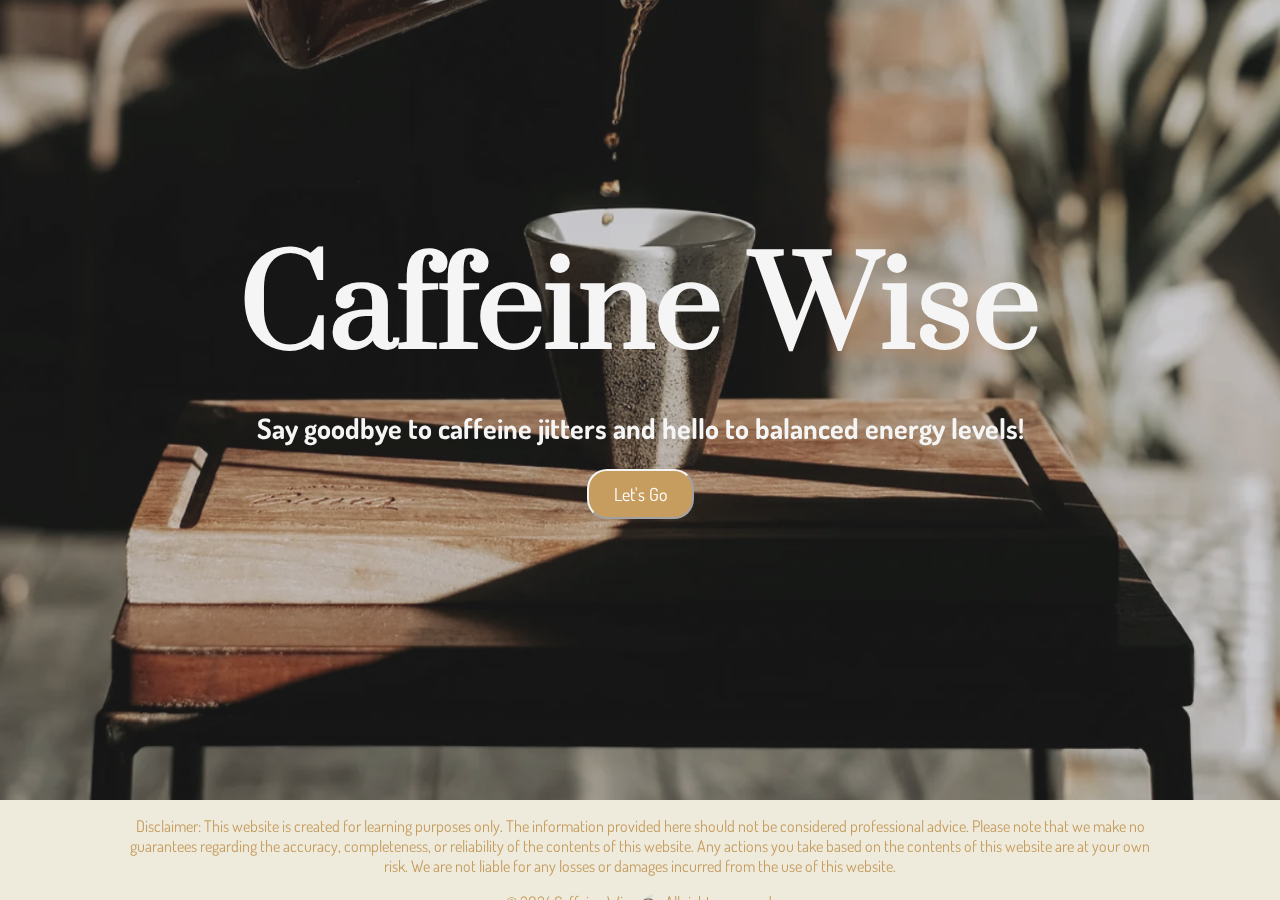
<file: index.html>
<!DOCTYPE html>
<html lang="en">
  <head>
    <meta charset="UTF-8">
    <meta name="viewport" content="width=device-width, initial-scale=1.0">
    <title>☕ Caffeine Wise</title>
  
    <!-- links to CSS files -->
    <link rel="stylesheet" href="./style.css" />

    <!-- Google Fonts -->
    <link rel="preconnect" href="https://fonts.googleapis.com">
    <link rel="preconnect" href="https://fonts.gstatic.com" crossorigin>
    <link href="https://fonts.googleapis.com/css2?family=Abel&family=Dosis:wght@200&display=swap" rel="stylesheet">

    <link rel="preconnect" href="https://fonts.googleapis.com">
    <link rel="preconnect" href="https://fonts.gstatic.com" crossorigin>
    <link href="https://fonts.googleapis.com/css2?family=Prata&display=swap" rel="stylesheet">

    <!-- Google tag (gtag.js) -->
    <script async src="https://www.googletagmanager.com/gtag/js?id=G-7TTR4WD9L4"></script>
    <script>
    window.dataLayer = window.dataLayer || [];
    function gtag(){dataLayer.push(arguments);}
    gtag('js', new Date());
    gtag('config', 'G-7TTR4WD9L4');
    </script>

  </head>

  <body>
    <div id="background"></div>

    <div class="content-wrapper">
      <div class="left-container">
      </div>

      <div>
        <h1 id="maintitle">Caffeine Wise</h1>
        <h2 id="intro">Say goodbye to caffeine jitters and hello to balanced energy levels!</h2>
        <a href="tools.html" class="no-underline">
          <button class="lets-go-button">Let's Go</button>
        </a>
      </div>

      <div class="right-container">
      </div>
    </div>
    
  <footer id="footer-disclaimer">
    <div>
      <p>Disclaimer: This website is created for learning purposes only. The information provided here should not be considered professional advice. Please note that we make no guarantees regarding the accuracy, completeness, or reliability of the contents of this website. Any actions you take based on the contents of this website are at your own risk. We are not liable for any losses or damages incurred from the use of this website. </p>
      <p>&copy; 2024 Caffeine Wise ☕. All rights reserved.</p>
    </div>
  </footer>

  </body>

</html>
</file>
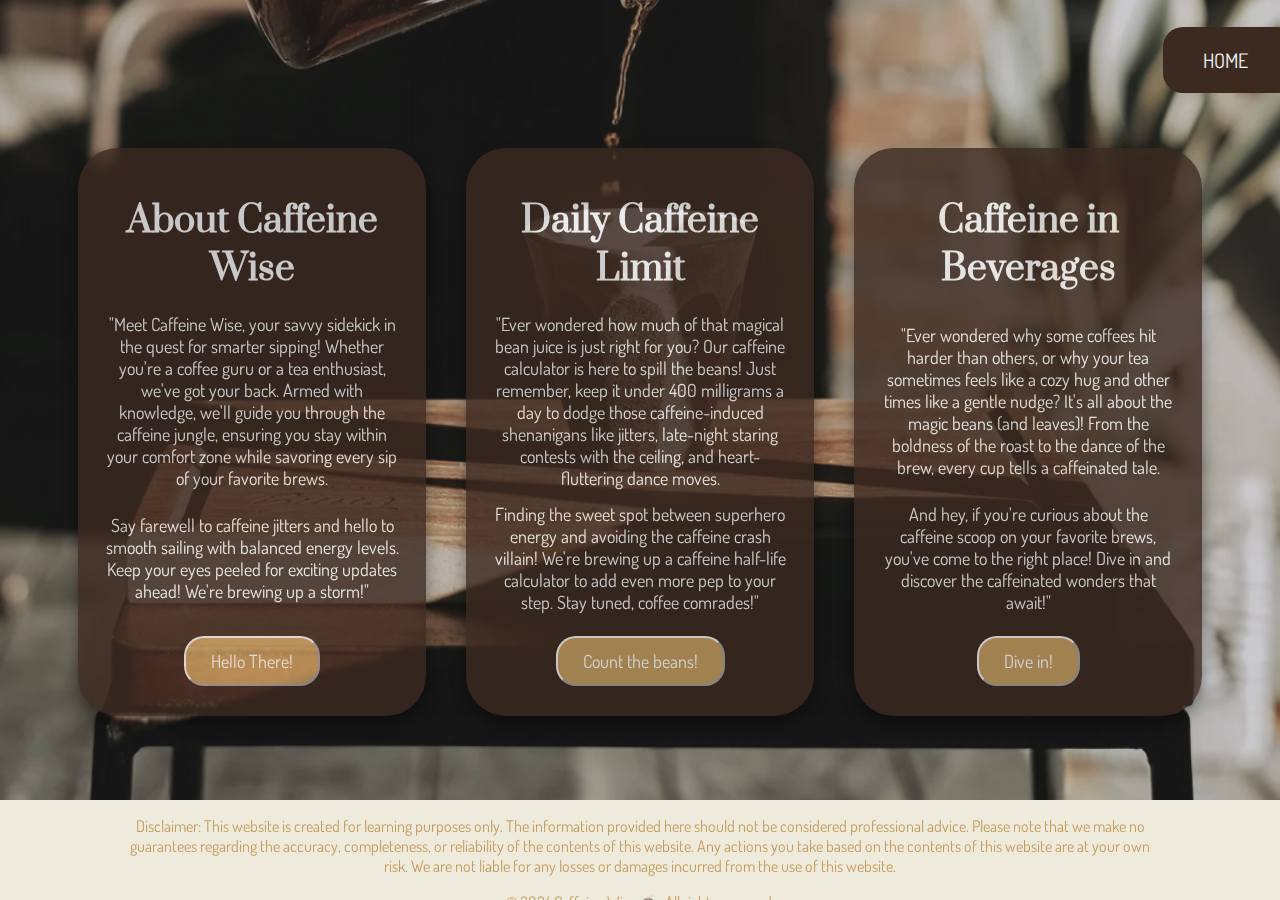
<file: about.html>
<!DOCTYPE html>
<html lang="en">
    <head>
        <meta charset="UTF-8">
        <meta name="viewport" content="width=device-width, initial-scale=1.0">
        <title>Document</title>
      
    
        <!-- links to CSS files -->
        <link rel="stylesheet" href="./style.css" />
    
        <!-- Icons and Symbols -->
        <link rel="stylesheet" href="https://fonts.googleapis.com/css2?family=Material+Symbols+Outlined:opsz,wght,FILL,GRAD@20..48,100..700,0..1,-50..200" />
    
        <!-- Google Fonts -->
        <link rel="preconnect" href="https://fonts.googleapis.com">
        <link rel="preconnect" href="https://fonts.gstatic.com" crossorigin>
        <link href="https://fonts.googleapis.com/css2?family=Abel&family=Dosis:wght@200&display=swap" rel="stylesheet">
    
        <link rel="preconnect" href="https://fonts.googleapis.com">
        <link rel="preconnect" href="https://fonts.gstatic.com" crossorigin>
        <link href="https://fonts.googleapis.com/css2?family=Prata&display=swap" rel="stylesheet">

        <!-- Google tag (gtag.js) -->
        <script async src="https://www.googletagmanager.com/gtag/js?id=G-7TTR4WD9L4"></script>
        <script>
        window.dataLayer = window.dataLayer || [];
        function gtag(){dataLayer.push(arguments);}
        gtag('js', new Date());

        gtag('config', 'G-7TTR4WD9L4');
        </script>

    </head>
    
    <body>
      <header>
        <nav id="dosis-header">
          <ul>
            <li><a href="index.html">HOME</a></li>
            <!-- <li><a href="about.html">ABOUT</a></li> -->
            <!-- <li><a href="caffeineCalculator.html">Calculator</a></li>
            <li><a href="caffeineInBeverages.html">Beverages</a></li> -->
          </ul>
        </nav>
      </header>

        <div id="background"></div>
    
        <div class="three-box-wrapper">
            <div class="three-box">
                <!-- <img src="" alt="left box"> -->
              <div class="three-box-content">
                <h2 class="three-box-title">About Caffeine Wise</h2>
                <p class="three-box-details">"Meet Caffeine Wise, your savvy sidekick in the quest for smarter sipping! Whether you're a coffee guru or a tea enthusiast, we've got your back. Armed with knowledge, we'll guide you through the caffeine jungle, ensuring you stay within your comfort zone while savoring every sip of your favorite brews. </p>
                <p class="three-box-details">Say farewell to caffeine jitters and hello to smooth sailing with balanced energy levels. Keep your eyes peeled for exciting updates ahead! We're brewing up a storm!"</p>
                <a href="index.html" class="no-underline">
                  <button class="lets-go-button">Hello There!</button>
                </a>
              </div>
            </div>
        
            <div class="three-box">
                <!-- <img src="" alt="middle box"> -->
              <div class="three-box-content">
                <h2 class="three-box-title">Daily Caffeine Limit</h2>
                <p class="three-box-details">"Ever wondered how much of that magical bean juice is just right for you? Our caffeine calculator is here to spill the beans! Just remember, keep it under 400 milligrams a day to dodge those caffeine-induced shenanigans like jitters, late-night staring contests with the ceiling, and heart-fluttering dance moves. </p>
                <p class="three-box-details">Finding the sweet spot between superhero energy and avoiding the caffeine crash villain! We're brewing up a caffeine half-life calculator to add even more pep to your step. Stay tuned, coffee comrades!"</p>
                <a href="caffeineCalculator.html" class="no-underline">
                  <button class="lets-go-button">Count the beans!</button>
                </a>
              </div>
            </div>
        
            <div class="three-box">
                <!-- <img src="" alt="right box"> -->
                <div class="three-box-content">
                  <h2 class="three-box-title">Caffeine in Beverages</h2>
                  <p class="three-box-details">"Ever wondered why some coffees hit harder than others, or why your tea sometimes feels like a cozy hug and other times like a gentle nudge? It's all about the magic beans (and leaves)! From the boldness of the roast to the dance of the brew, every cup tells a caffeinated tale. </p>
                  <p class="three-box-details">And hey, if you're curious about the caffeine scoop on your favorite brews, you've come to the right place! Dive in and discover the caffeinated wonders that await!"</p>
                  <a href="caffeineInBeverages.html" class="no-underline">
                    <button class="lets-go-button">Dive in!</button>
                  </a>
                </div>
            </div>
        </div>
        
        <footer id="footer-disclaimer">
          <div>
            <p>Disclaimer: This website is created for learning purposes only. The information provided here should not be considered professional advice. Please note that we make no guarantees regarding the accuracy, completeness, or reliability of the contents of this website. Any actions you take based on the contents of this website are at your own risk. We are not liable for any losses or damages incurred from the use of this website. </p>
            <p>&copy; 2024 Caffeine Wise ☕. All rights reserved.</p>
          </div>
        </footer>
        
    </body>
</html>
</file>
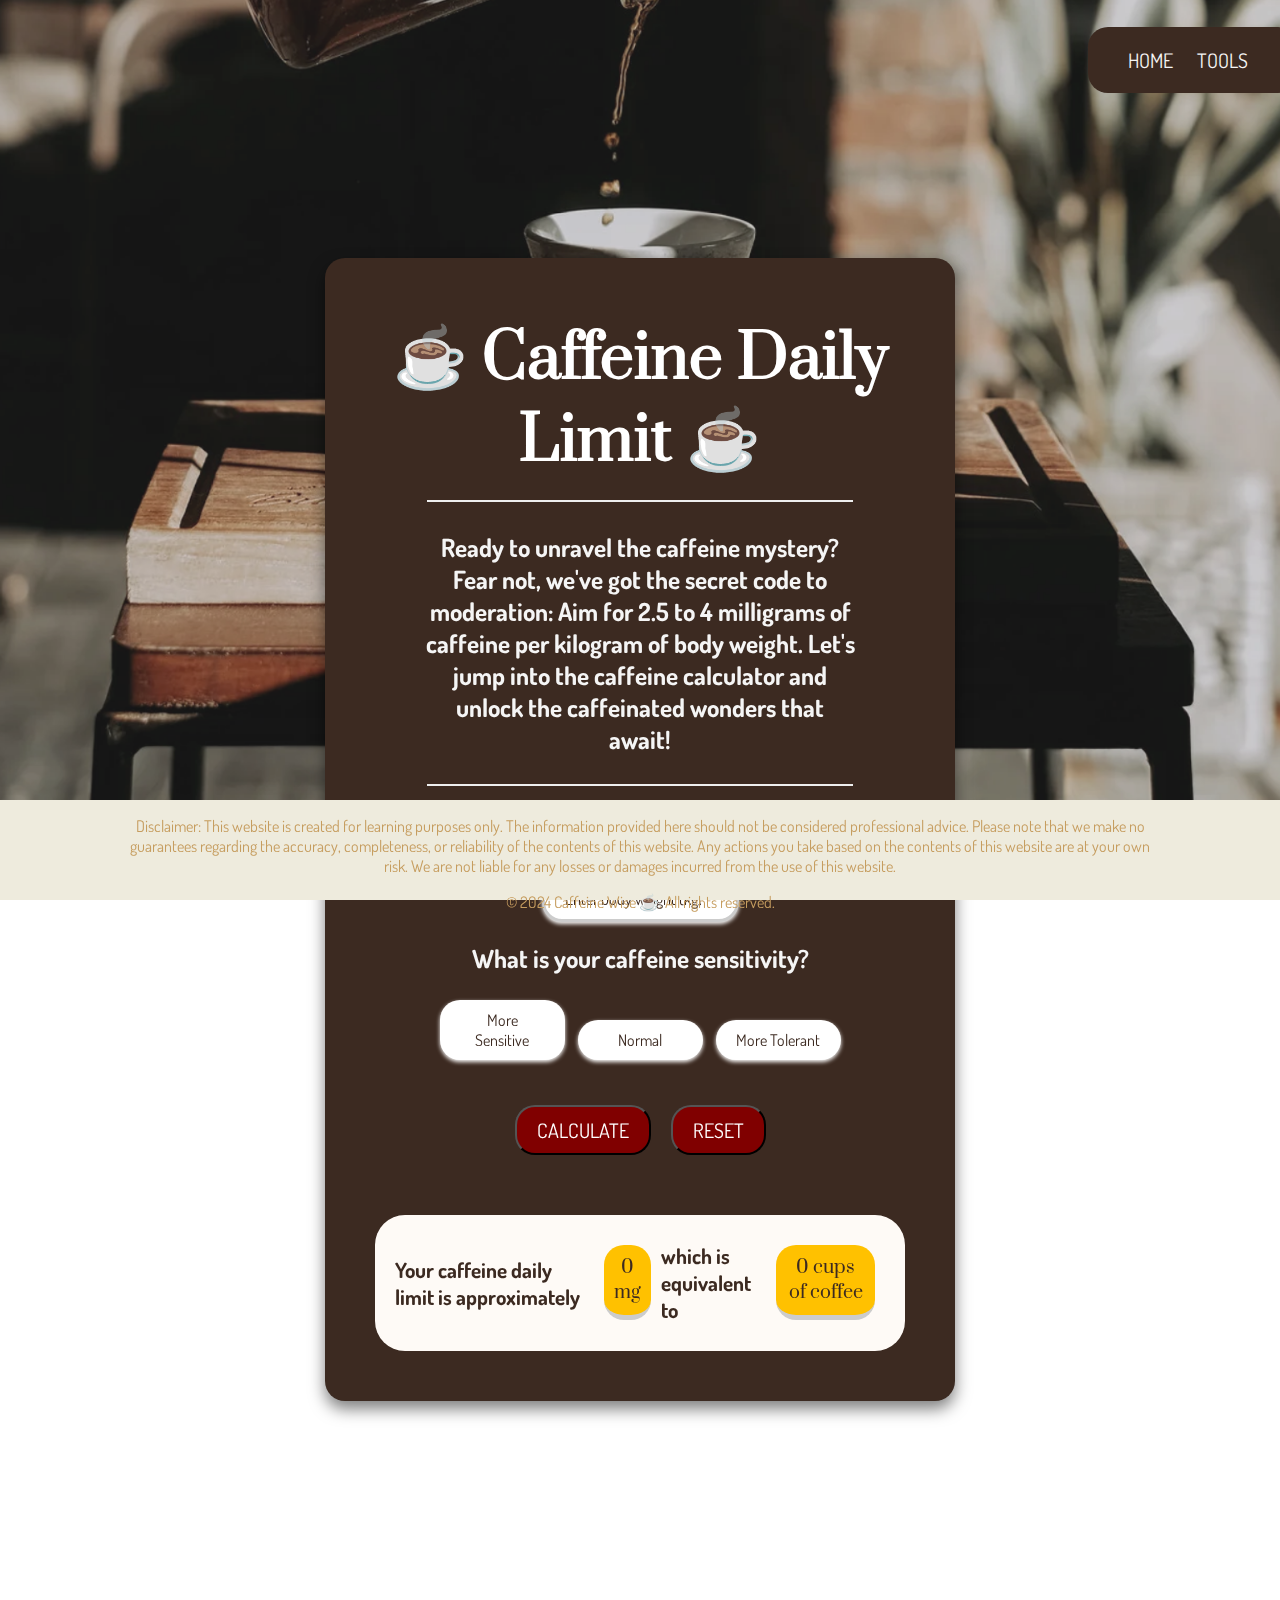
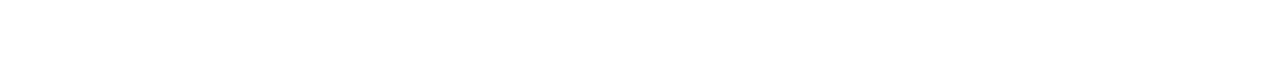
<file: caffeineCalculator.html>
<!DOCTYPE html>
<html lang="en">
  <head>
      <meta charset="UTF-8">
      <meta name="viewport" content="width=device-width, initial-scale=1.0">
      <title>☕ Caffeine Wise</title>

      <!-- links to CSS files -->
      <link rel="stylesheet" href="./style.css" />

      <!-- Google Fonts -->
      <link rel="preconnect" href="https://fonts.googleapis.com">
      <link rel="preconnect" href="https://fonts.gstatic.com" crossorigin>
      <link href="https://fonts.googleapis.com/css2?family=Abel&family=Dosis:wght@200&display=swap" rel="stylesheet">

      <link rel="preconnect" href="https://fonts.googleapis.com">
      <link rel="preconnect" href="https://fonts.gstatic.com" crossorigin>
      <link href="https://fonts.googleapis.com/css2?family=Prata&display=swap" rel="stylesheet">


      <!-- Google tag (gtag.js) -->
      <script async src="https://www.googletagmanager.com/gtag/js?id=G-7TTR4WD9L4"></script>
      <script>
      window.dataLayer = window.dataLayer || [];
      function gtag(){dataLayer.push(arguments);}
      gtag('js', new Date());
      gtag('config', 'G-7TTR4WD9L4');
      </script>
  </head>

  <body>
    <header>
      <nav id="dosis-header">
        <ul>
          <li><a href="index.html">HOME</a></li>
          <li><a href="tools.html">TOOLS</a></li>
        </ul>
      </nav>
    </header>

    <div id="background"></div>
    
    <div class="content-wrapper">
      <div class="left-container">
      </div>

      <div class="caffeine-calculator-container">
      
        <h1 id="sub-title">☕ Caffeine Daily Limit ☕</h1>

        <hr>

        <h2 id="additional-infor">Ready to unravel the caffeine mystery? Fear not, we've got the secret code to moderation: Aim for 2.5 to 4 milligrams of caffeine per kilogram of body weight. Let's jump into the caffeine calculator and unlock the caffeinated wonders that await!</h2>

        <hr>

        <h3 id="caffeine-questions">What is your body weight?</h3>

        <section class="body-weight-kilogram">
          <input type="number" id="userInputWeight" placeholder="Enter body weight (kg)">
        </section>
  
        <h2 id="caffeine-questions">What is your caffeine sensitivity?</h2>

        <section class="sensitivity-to-caffeine">
          <!-- Radio button for user to select caffeine sensitivity -->
          <input type="radio" id="more-sensitive" name="Sensitivity" value="moreSensitive">
          <label for="more-sensitive">More Sensitive</label>
  
          <input type="radio" id="normal" name="Sensitivity" value="normal">
          <label for="normal">Normal</label>
  
          <input type="radio" id="more-tolerant" name="Sensitivity" value="moreTolerant">
          <label for="more-tolerant">More Tolerant</label>
        </section>
  
        <section class="calculate-reset-button">
          <!-- Calculate button -->
          <button id="calculate-button" onclick="calculateCaffeine()">CALCULATE</button>
          <!-- Reset button -->
          <button id="reset-button" onclick="resetCaffeine()">RESET</button>
        </section>

        <section class="result-section" id="caffeine-results">
          <!-- Display results -->
          <h2>Your caffeine daily limit is approximately</h2>
          <div id="result-box">0 mg</div>
          <h2>which is equivalent to</h2>
          <div id="cups-value">0 cups of coffee</div>
        </section>

      </div>

      <div class="right-container">
      </div>
    </div>

    <footer id="footer-disclaimer">
      <div>
        <p>Disclaimer: This website is created for learning purposes only. The information provided here should not be considered professional advice. Please note that we make no guarantees regarding the accuracy, completeness, or reliability of the contents of this website. Any actions you take based on the contents of this website are at your own risk. We are not liable for any losses or damages incurred from the use of this website. </p>
        <p>&copy; 2024 Caffeine Wise ☕. All rights reserved.</p>
      </div>
    </footer>

    <!-- External JavaScript -->
     <script src="script.js"></script>

  </body>

</html>
</file>
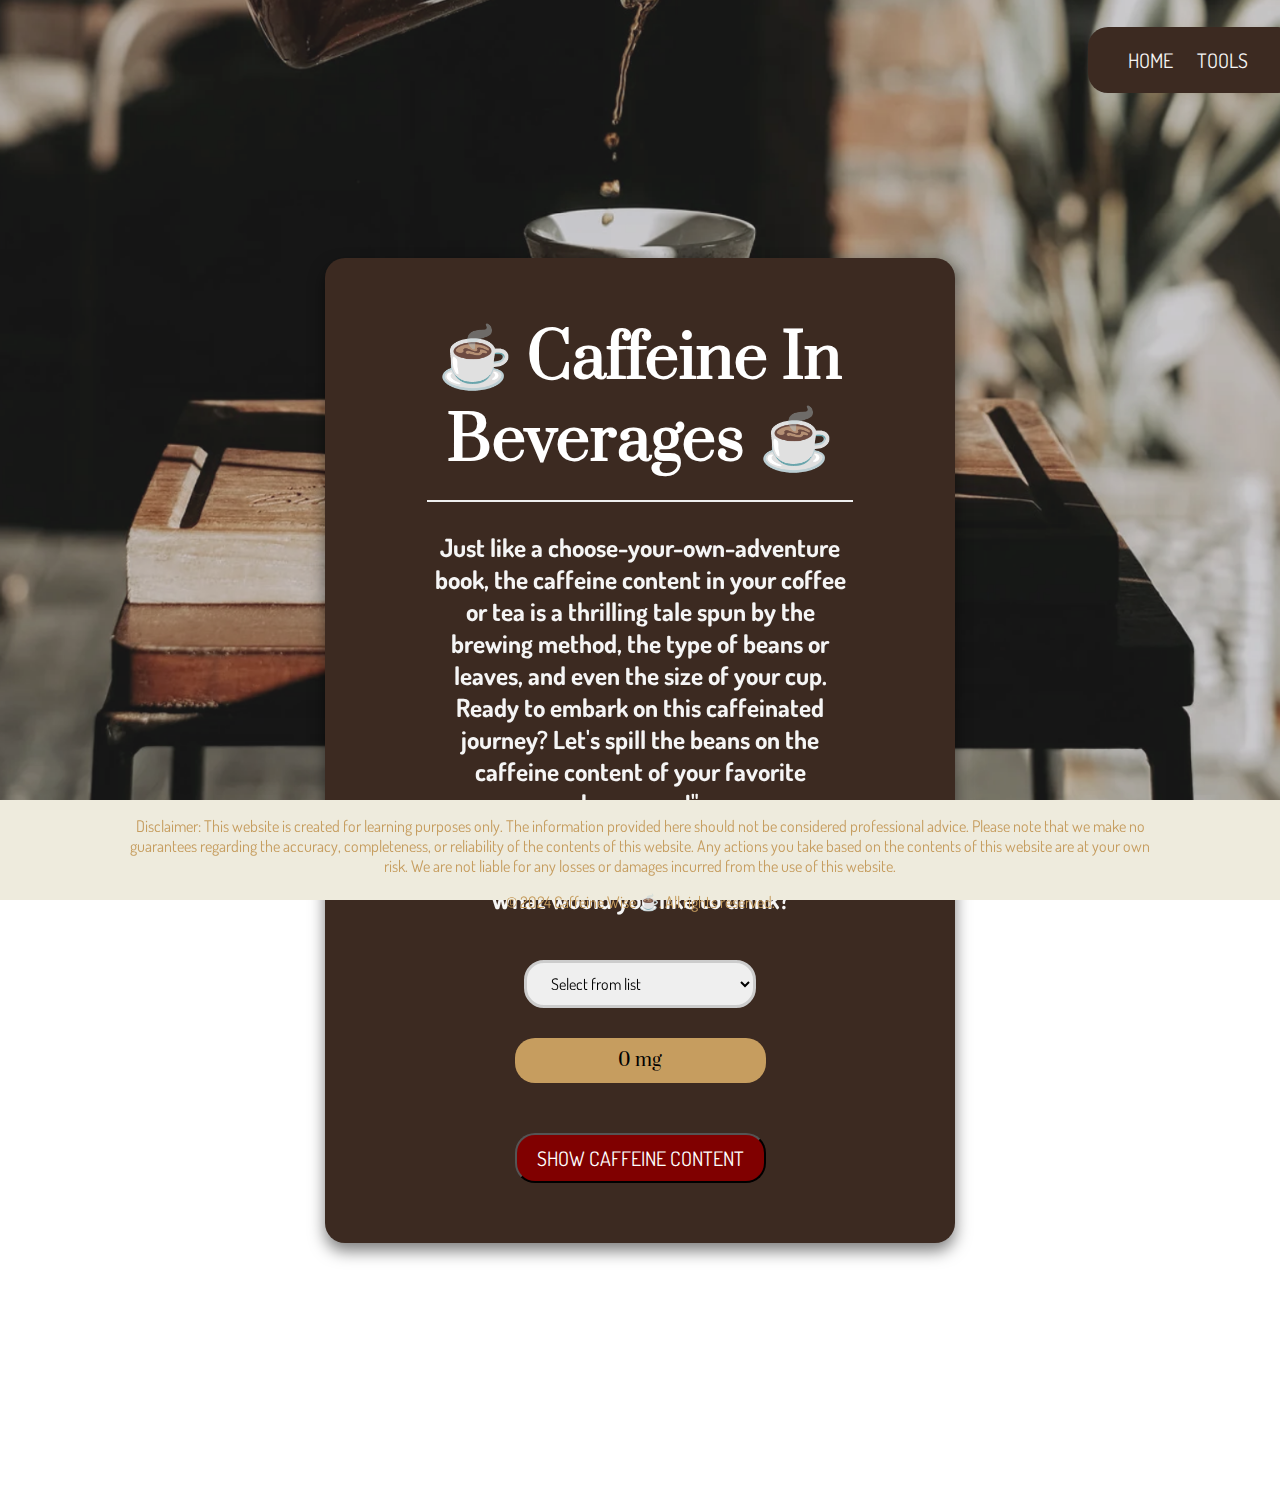
<file: caffeineInBeverages.html>
<!DOCTYPE html>
<html lang="en">
    <head>
        <meta charset="UTF-8">
        <meta name="viewport" content="width=device-width, initial-scale=1.0">
        <title>☕ Caffeine Wise</title>
      
        <!-- links to CSS files -->
        <link rel="stylesheet" href="./style.css" />
    
        <!-- Google Fonts -->
        <link rel="preconnect" href="https://fonts.googleapis.com">
        <link rel="preconnect" href="https://fonts.gstatic.com" crossorigin>
        <link href="https://fonts.googleapis.com/css2?family=Abel&family=Dosis:wght@200&display=swap" rel="stylesheet">
    
        <link rel="preconnect" href="https://fonts.googleapis.com">
        <link rel="preconnect" href="https://fonts.gstatic.com" crossorigin>
        <link href="https://fonts.googleapis.com/css2?family=Prata&display=swap" rel="stylesheet">

        <!-- Google tag (gtag.js) -->
        <script async src="https://www.googletagmanager.com/gtag/js?id=G-7TTR4WD9L4"></script>
        <script>
        window.dataLayer = window.dataLayer || [];
        function gtag(){dataLayer.push(arguments);}
        gtag('js', new Date());

        gtag('config', 'G-7TTR4WD9L4');
        </script>

    </head>
    
    <body>

      <header>
        <nav id="dosis-header">
          <ul>
            <li><a href="index.html">HOME</a></li>
            <li><a href="tools.html">TOOLS</a></li>
          </ul>
        </nav>
      </header>

        <div id="background"></div>

        <div class="content-wrapper">
            <div class="left-container">
            </div>

            <div class="caffeine-calculator-container">
                <h1 id="sub-title">☕ Caffeine In Beverages ☕</h1>

                <hr>

                <h2 id="additional-infor">Just like a choose-your-own-adventure book, the caffeine content in your coffee or tea is a thrilling tale spun by the brewing method, the type of beans or leaves, and even the size of your cup. Ready to embark on this caffeinated journey? Let's spill the beans on the caffeine content of your favorite beverages!"</h2>

                <hr>

                <h3 id="caffeine-questions">What would you like to drink?</h3>
                
                <!-- Dropdown list for user to select beverage-->
                <Section class="beverage-list">
                    <label for="beverage">Beverage</label>
                     <select id="beverage">
                        <option value="select_from_list">Select from list</option>
                        <option value="nanyang_coffee">Nanyang Coffee (8 oz)</option>
                        <option value="espresso">Espresso (1 oz)</option>
                        <option value="instant_coffee">Instant Coffee (8 oz)</option>
                        <option value="decaf_coffee">Decaffeinated Coffee (8 oz)</option>
                        <option value="americano">Americano (12 oz)</option>
                        <option value="cappuccino">Cappuccino (8 oz)</option>
                        <option value="flat_white">Flat White (8 oz)</option>
                        <option value="latte">Latte (12 oz)</option>
                        <option value="macchiato">Macchiato (8 oz)</option>
                        <option value="mocha">Mocha (12 oz)</option>
                        <option value="black_tea">Black Tea (8 oz)</option>
                        <option value="green_tea">Green Tea (8 oz)</option>
                        <option value="white_tea">White Tea (8 oz)</option>
                        <option value="herbal_tea">Herbal Tea (8 oz)</option>
                    </select>

                </Section>
                
                <div>
                    <!-- Display caffeine content in selected beverage -->
                    <p id="beverage-result">0 mg</p>
                    <button id="beverage-button" onclick="getCaffeineContent()">SHOW CAFFEINE CONTENT</button>
                </div>
            </div>
           
          <div class="right-container">
          </div>
        </div>

        <footer id="footer-disclaimer">
          <div>
            <p>Disclaimer: This website is created for learning purposes only. The information provided here should not be considered professional advice. Please note that we make no guarantees regarding the accuracy, completeness, or reliability of the contents of this website. Any actions you take based on the contents of this website are at your own risk. We are not liable for any losses or damages incurred from the use of this website. </p>
            <p>&copy; 2024 Caffeine Wise ☕. All rights reserved.</p>
          </div>
        </footer>

          <!-- External JavaScript -->
        <script src="script.js"></script>
          
      </body>
</html>
</file>
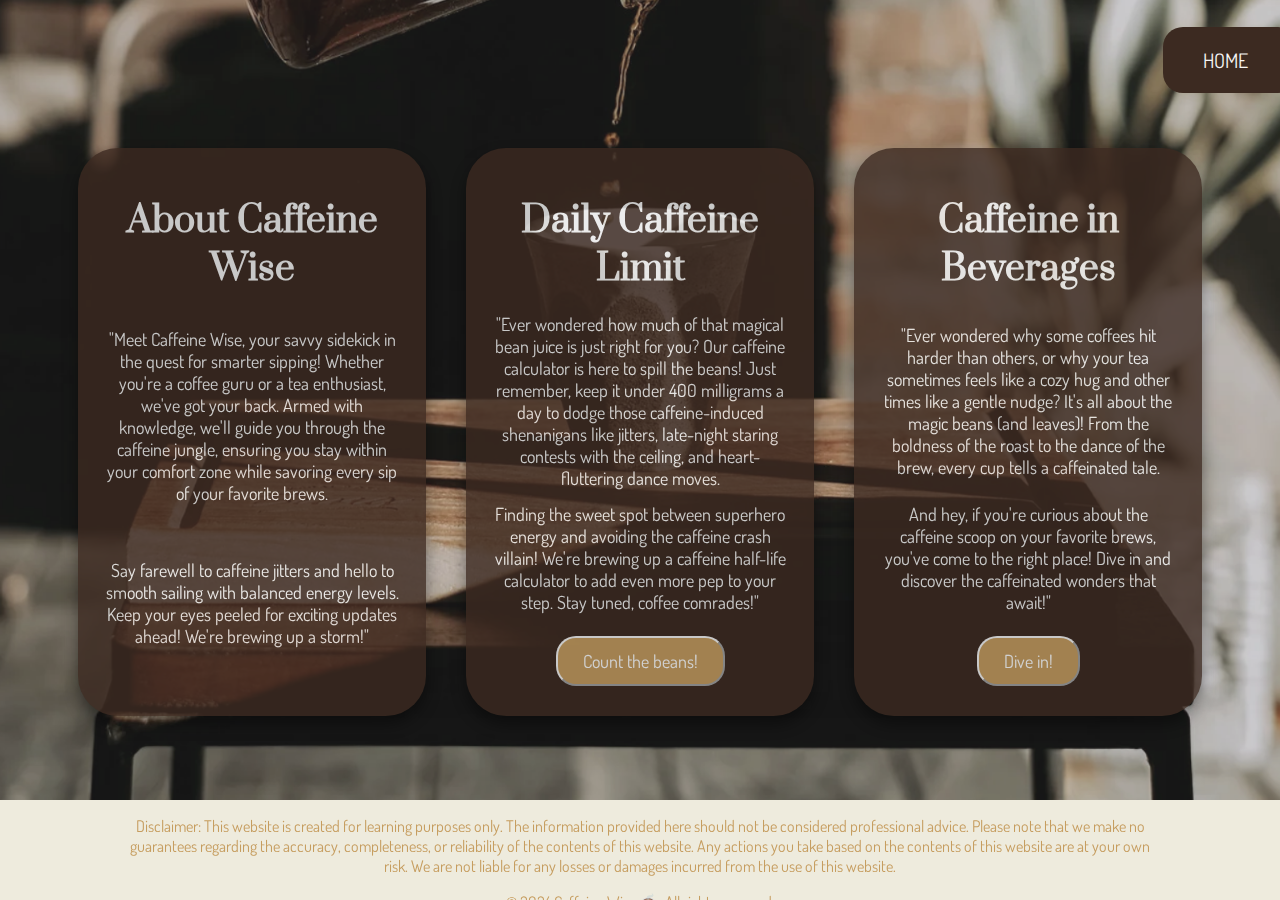
<file: tools.html>
<!DOCTYPE html>
<html lang="en">
    <head>
        <meta charset="UTF-8">
        <meta name="viewport" content="width=device-width, initial-scale=1.0">
        <title>☕ Caffeine Wise</title>
      
        <!-- links to CSS files -->
        <link rel="stylesheet" href="./style.css" />
    
        <!-- Google Fonts -->
        <link rel="preconnect" href="https://fonts.googleapis.com">
        <link rel="preconnect" href="https://fonts.gstatic.com" crossorigin>
        <link href="https://fonts.googleapis.com/css2?family=Abel&family=Dosis:wght@200&display=swap" rel="stylesheet">
    
        <link rel="preconnect" href="https://fonts.googleapis.com">
        <link rel="preconnect" href="https://fonts.gstatic.com" crossorigin>
        <link href="https://fonts.googleapis.com/css2?family=Prata&display=swap" rel="stylesheet">

        <!-- Google tag (gtag.js) -->
        <script async src="https://www.googletagmanager.com/gtag/js?id=G-7TTR4WD9L4"></script>
        <script>
        window.dataLayer = window.dataLayer || [];
        function gtag(){dataLayer.push(arguments);}
        gtag('js', new Date());

        gtag('config', 'G-7TTR4WD9L4');
        </script>
    </head>
    
    <body>
      <header>
        <nav id="dosis-header">
          <ul>
            <li><a href="index.html">HOME</a></li>
          </ul>
        </nav>
      </header>

        <div id="background"></div>
    
        <div class="three-box-wrapper">
            <div class="three-box">
              <div class="three-box-content">
                <h2 class="three-box-title">About Caffeine Wise</h2>
                <p class="three-box-details">"Meet Caffeine Wise, your savvy sidekick in the quest for smarter sipping! Whether you're a coffee guru or a tea enthusiast, we've got your back. Armed with knowledge, we'll guide you through the caffeine jungle, ensuring you stay within your comfort zone while savoring every sip of your favorite brews. </p>
                <p class="three-box-details">Say farewell to caffeine jitters and hello to smooth sailing with balanced energy levels. Keep your eyes peeled for exciting updates ahead! We're brewing up a storm!"</p>
                <a href="index.html" class="no-underline">
                </a>
              </div>
            </div>
        
            <div class="three-box">
              <div class="three-box-content">
                <h2 class="three-box-title">Daily Caffeine Limit</h2>
                <p class="three-box-details">"Ever wondered how much of that magical bean juice is just right for you? Our caffeine calculator is here to spill the beans! Just remember, keep it under 400 milligrams a day to dodge those caffeine-induced shenanigans like jitters, late-night staring contests with the ceiling, and heart-fluttering dance moves. </p>
                <p class="three-box-details">Finding the sweet spot between superhero energy and avoiding the caffeine crash villain! We're brewing up a caffeine half-life calculator to add even more pep to your step. Stay tuned, coffee comrades!"</p>
                <a href="caffeineCalculator.html" class="no-underline">
                  <button class="lets-go-button">Count the beans!</button>
                </a>
              </div>
            </div>
        
            <div class="three-box">
                <div class="three-box-content">
                  <h2 class="three-box-title">Caffeine in Beverages</h2>
                  <p class="three-box-details">"Ever wondered why some coffees hit harder than others, or why your tea sometimes feels like a cozy hug and other times like a gentle nudge? It's all about the magic beans (and leaves)! From the boldness of the roast to the dance of the brew, every cup tells a caffeinated tale. </p>
                  <p class="three-box-details">And hey, if you're curious about the caffeine scoop on your favorite brews, you've come to the right place! Dive in and discover the caffeinated wonders that await!"</p>
                  <a href="caffeineInBeverages.html" class="no-underline">
                    <button class="lets-go-button">Dive in!</button>
                  </a>
                </div>
            </div>
        </div>
        
        <footer id="footer-disclaimer">
          <div>
            <p>Disclaimer: This website is created for learning purposes only. The information provided here should not be considered professional advice. Please note that we make no guarantees regarding the accuracy, completeness, or reliability of the contents of this website. Any actions you take based on the contents of this website are at your own risk. We are not liable for any losses or damages incurred from the use of this website. </p>
            <p>&copy; 2024 Caffeine Wise ☕. All rights reserved.</p>
          </div>
        </footer>
        
    </body>
</html>
</file>
<file: style.css>
/* Below is CSS for body, header, nav menu and footer */
body {
  display: flex;
  flex-direction: column;
  overflow-y: auto;
  padding-top: 100px;
  padding-bottom: 100px;
}

header {
    position: fixed;
    top: 0;
    width: 100%;
    height: 100px;
    padding: 10px 20px;
    display: flex;
    align-items: center;
    padding: 10px;
    justify-content: flex-end;
    z-index: 1000;
  }

hr{
  color: white;
  width: 80%;
  border-style: ridge;
}

footer {
    position: fixed;
    padding: 1px;
    bottom: 0;
    width:100%;
    height: 100px;
    z-index: 1000;
    left: 0;
    width: 100%;
    text-align: center;
    background-color: #EEEBDD;
    color: #fff;
  }
  
  header nav ul li {
    display: inline;
    margin-right: 20px;
  }
  
  header nav ul li:last-child {
    margin-right: 50px;
  }
  
  header nav ul li a {
    text-decoration:solid;
    color: whitesmoke;
  }


#background {
    position: fixed;
    top: 0;
    left: 0;
    width: 100%;
    height: 100%;
    z-index: -1;
    background-image: url('caffeinewisebackground.png');
    background-size: cover;
    background-position: center;
  }

/* Below is CSS for main fonts */

  #dosis-header{
    font-family: "Dosis", sans-serif;
    font-size: 20px;
    font-style: bold;
    text-align: left;
    color:whitesmoke;
    background-color:#3C2A21;
    border-radius: 20px;
  }

  #maintitle {
    font-family:"Prata", serif;
    font-size:120px;
    color:whitesmoke;
    text-align: center;
    margin: 20px;
  }

  #intro {
    font-family: "Dosis", sans-serif;
    font-size: 28px;
    color:whitesmoke;
    text-align: center;
    margin-top: 5px;
  }

  #footer-disclaimer {
    font-family: "Dosis", sans-serif;
    font-size: 1rem;
    text-align: center;
    color: #C69D5F;
    padding: 0 10%;
    box-sizing: border-box;
  }

/* Below is CSS for main page "Let's Go" button */
  .lets-go-button {
    
    font-family: "Dosis", sans-serif;
    font-size: 18px;
    color: #fff;
    background-color: #C69D5F;
    border: 2px outset whitesmoke;
    border-radius: 20px;
    padding: 10px 25px;
    cursor: pointer;
    transition: background-color 0.3s;
    display: block;
    margin: 0 auto;
    margin-bottom: 10px;
    height: 50px;
    text-decoration: none;
  }
  
  .lets-go-button:hover {
    background-color: #FFC100;
    text-decoration: none;
  }

  .no-underline {
    text-decoration: none;
  }

/* Below CSS for three-box */
.three-box-wrapper {
  display: flex;
  justify-content: space-between;
  padding-top: 20px;
  padding-bottom: 20px;
  margin-left:50px;
  margin-right:50px;
}

.three-box {
  flex-direction: column;
  display: flex;
  justify-content: column;
  flex: 1;
  margin: 20px;
  padding: 5px;
  border-radius: 40px;
  background-color: #3C2A21;
  opacity: 80%;
  box-shadow: 0px 8px 16px rgba(0, 0, 0, 0.5);
  text-align: center;
  height:auto;
  padding: 20px;
  box-sizing: border-box;
}

.three-box button {
  margin-top: auto;
}

.three-box-details {
  flex: 1;
  margin: 2px 0;
  padding: 2px;
  margin-bottom: 20px;
}

.three-box-title{
  font-family:"Prata", serif;
  font-size: 35px;
  color:whitesmoke;
  text-align: center;
}

.three-box h{
  display: flex;
  justify-content: center;
  align-items: center;
}

.three-box p{
  font-family: "Dosis", sans-serif;
  font-size: 18px;
  font-style: bold;
  text-align: center;
  color:whitesmoke;
  height: 80px;
  display: flex;
  justify-content: center;
  align-items: center;
  margin:5px;
}

.three-box-content {
  flex: 1;
  display: flex;
  flex-direction: column;
  justify-content: space-between;
}


/* Below is CSS for Caffeine Caculator Page*/
.content-wrapper {
  display: flex;
  flex:1;
  justify-content: space-between;
  padding-top: 50px;
  padding-bottom: 50px;
  margin: 50px;
  align-items: center;
  }

.left-container,
.right-container {
  flex: 1;
  padding: 20px;
}

.caffeine-calculator-container {
flex: 3;
display:flex;
flex-direction: column;
justify-content: center;
align-items: center;
margin:50px;
padding: 50px;
height: auto;
background-color: #3C2A21;
border-radius: 20px;
box-shadow: 0px 8px 16px rgba(0, 0, 0, 0.5);
}

#sub-title{
  font-family:"Prata", serif;
  font-size: 60px;
  font-style: bold;
  color: white;
  margin:10px;
  text-align: center;
}

#caffeine-questions{
font-family: "Dosis", sans-serif;
font-size: 25px;
font-style: bold;
color: whitesmoke;
}

#additional-infor{
  font-family: "Dosis", sans-serif;
  font-size: 25px;
  text-align: center;
  color: whitesmoke;
  padding-left: 50px;
  padding-right: 50px;
}

#caffeine-results{
  font-family: "Dosis", sans-serif;
  font-size: 14px;
  font-style: bold;
  color: #3C2A21;
}

#result-box,
#cups-value,
#beverage-result {
  font-family: "Prata", serif;
  font-size: 18px;
  font-style: bold;
  color: #3C2A21;
  text-align:center;
}

.body-weight-kilogram{
font-family: "Dosis", sans-serif;
font-size: 15px;
font-optical-sizing: auto;
font-style: normal;
}

#userInputWeight{
  box-shadow: 0px 2px 4px white;
}

.sensitivity-to-caffeine{
font-family: "Dosis", sans-serif;
font-style: bold;
color: #3C2A21;
flex-wrap: wrap;
}

input[type="number"] {
font-family: "Dosis", sans-serif;
font-optical-sizing: auto;
font-style: normal;
padding: 10px 20px;
border: 3px solid #ccc;
border-radius: 20px;
font-size: 16px;
outline: none;
min-width:150px;
transition: border-color 0.3s ease; 
}

input:hover {
cursor: text;
}

::placeholder {
font-family: "Dosis", sans-serif;
font-optical-sizing: auto;
font-style: normal;
color: #3C2A21;
}

input.input-filled {
border-color: #74512D;
}

input[type="radio"] {
display: none;
margin-right: 5px;
}

/* Style the labels to look like buttons */
label {
display: inline-block;
padding: 10px 20px;
margin: 5px;
width: 85px;
text-align: center;
background-color: white;
/* border: 10px outset #FEFAF6; */
box-shadow: 0px 2px 4px white;
border-radius: 20px;
cursor: pointer;
}

input[type="radio"]:checked + label {
background-color: #C69D5F;
}

.calculate-reset-button {
display: flex;
justify-content: space-between;
flex-direction: row;
align-items: center;
}

#calculate-button,
#beverage-button {
  font-family: "Dosis", sans-serif;
  font-size: 20px;
  padding: 10px 20px;
  /* border: 10px outset #EADBC8; */
  border-radius: 20px;
  outline: none;
  margin: 10px;
  margin-top: 40px;
  width: auto;
  background-color: maroon;
  color: white;
  cursor: pointer;
}

#calculate-button:hover,
#beverage-button:hover {
  background-color: #FFC100;
}

/* Style for Reset button */
#reset-button {
  font-family: "Dosis", sans-serif;
  font-size: 20px;
  padding: 10px 20px;
  /* border: 10px outset #EADBC8; */
  border-radius: 20px;
  outline: none;
  margin: 10px;
  margin-top: 40px;
  width: auto;
  background-color: maroon;
  color: white;
  cursor: pointer;
}

#reset-button:hover {
  background-color: #FFC100;
  color: white;
}

#result-box {
padding: 10px;
border-bottom: 5px solid #ccc;
border-radius: 20px;
margin: 10px;
text-align: center;
width: max-content;
background-color: #ffffff;
background-color: #FFC100;
}

.result-section {
display: flex;
width: auto;
align-items: center;
background-color: #FEFAF6;
border-radius: 30px;
padding: 10px 20px;
margin-top: 50px;
}

.result-info {
display: flex;
flex-direction: column;
margin-right: 20px;
} 

#cups-value {
  padding: 10px;
  border-bottom: 5px solid #ccc;
  border-radius: 20px;
  background-color: #FFC100;
  margin: 10px;
  text-align: center;
  width: max-content;
}

/* Below is CSS for Caffeine In Beverage*/

select {
  font-family: "Dosis", sans-serif;
  font-optical-sizing: auto;
  font-style: normal;
  padding: 10px 20px;
  border: 3px solid #ccc;
  border-radius: 20px;
  font-size: 16px;
  outline: none;
  min-width:150px;
  transition: border-color 0.3s ease;
  margin: 20px; 
}

label[for="beverage"] {
  display: none;
}

#beverage-result{
  padding: 10px 20px;
  border-radius: 20px;
  outline: none;
  margin: 10px;
  width: auto;
  background-color: #C69D5F;
  color: black;
  cursor: pointer;
}

.result-button-container {
  display: flex;
  justify-content: center;
  align-items: center;
  margin-top: 20px;
}

/*Below is CSS for @media */
@media only screen and (max-width: 600px) and (orientation: portrait) {

  #dosis-header{
    font-size: 15px;
    background-color:#3C2A21;
    border-radius: 20px;
  }
  .three-box-wrapper {
    flex-direction: column;
    align-items: center;
    margin-left: 20px;
    margin-right: 20px;
  }

  .three-box {
    height: auto;
    padding: 20px;
    box-sizing: border-box;
  }

  footer {
    height: 80px;
  }

  #footer-disclaimer {
    font-size: 0.5rem;
    padding: 0 5%;
  }

  .content-wrapper {
    flex-direction: column;
    align-items: stretch;
    margin: 20px;
    padding-top: 20px;
    padding-bottom: 20px;
    width: auto;
    box-sizing: border-box;
  }

  .caffeine-calculator-container {
    flex: 3;
    padding: 20px;
    margin: 20px;
    height: auto;
  }

  .left-container,
  .right-container {
    flex: 1;
    padding: 20px;
    display: none; 
  }

  #sub-title {
    font-size: 30px;
  }

  #additional-infor {
    font-size: 16px;
  }

  #caffeine-questions {
    font-size: 18px;
  }

  .body-weight-kilogram input[type="number"] {
    font-size: 14px;
    padding: 8px 12px;
  }

  .sensitivity-to-caffeine label {
    font-size: 14px;
    padding: 8px 12px;
  }

  .calculate-reset-button {
    flex-direction: column;
  }

  #calculate-button,
  #reset-button {
    margin-top: 20px;
    width: 100%;
  }

  .result-section {
    flex-direction: column;
    align-items: center;
    margin-top: 30px;
    padding: 20px;
    width: 90%;
    box-sizing: border-box;
  }

  .result-info {
    margin-right: 0;
    margin-bottom: 20px;
  }

  #result-box,
  #cups-value {
    width: 100%;
  }

  #cups-value {
    margin-top: 20px;
  }

}
</file>
